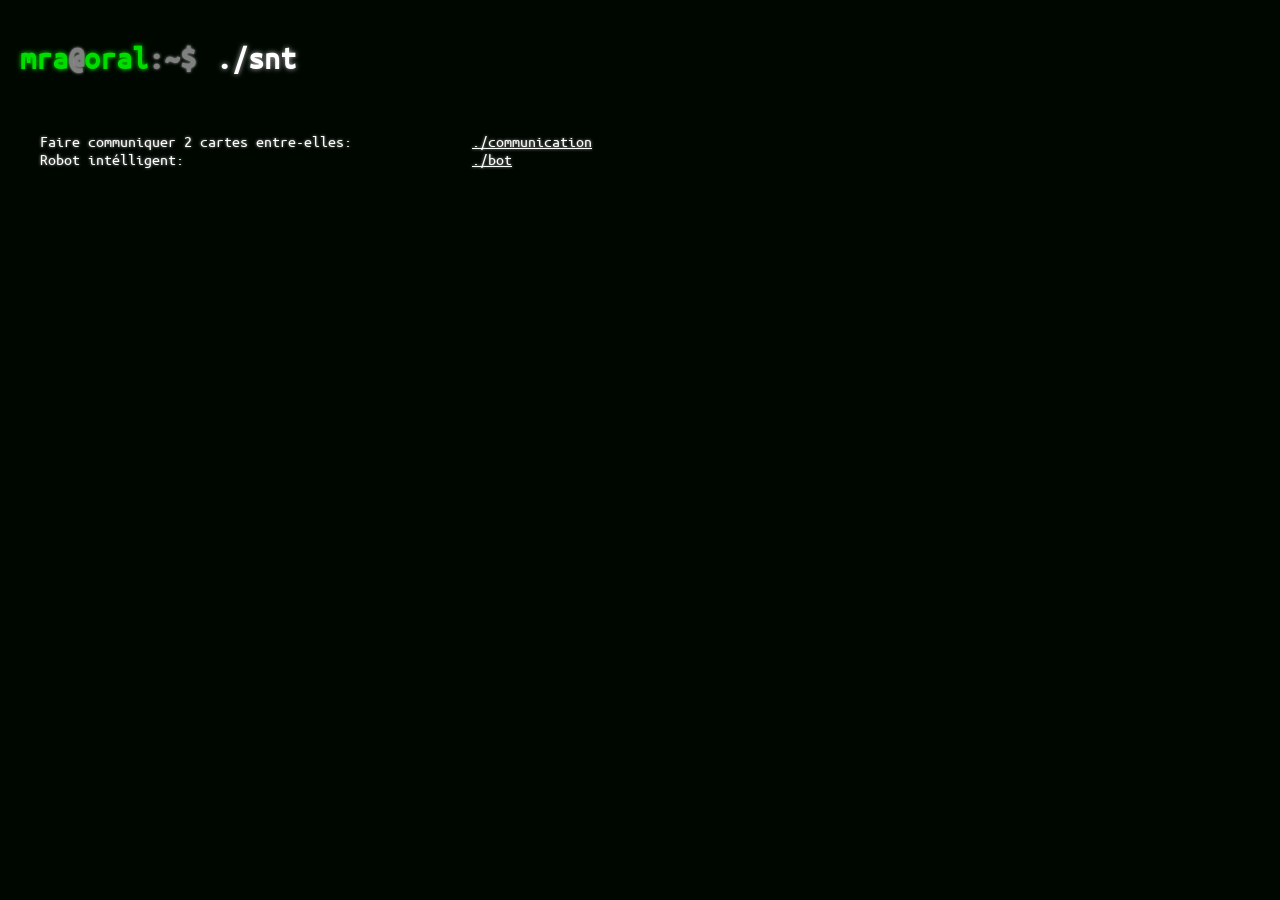
<file: index.html>
<!DOCTYPE html>
<html lang="fr">
<head>
    <meta charset="UTF-8">
    <meta name="viewport" content="width=device-width, initial-scale=1.0">
    <title>index</title>
    <link rel="stylesheet" href="style.css">
</head>
<body>
    <header>
        <h1><span class="user">mra</span><span class="host">@</span><span class="user">oral</span><span class="host">:~$</span><span class="text">./snt</span></h1>
        <div class="command">
            <ul class="list1">
                <li>Faire communiquer 2 cartes entre-elles:</li>
                <li>Robot intélligent:</li>
            </ul>
            <ul class="list2">
                <li><a href="communication.html">./communication</a></li>
                <li><a href="bot.html">./bot</a></li>
            </ul>
        </div>
    </header>
</body>
</html>
</file>
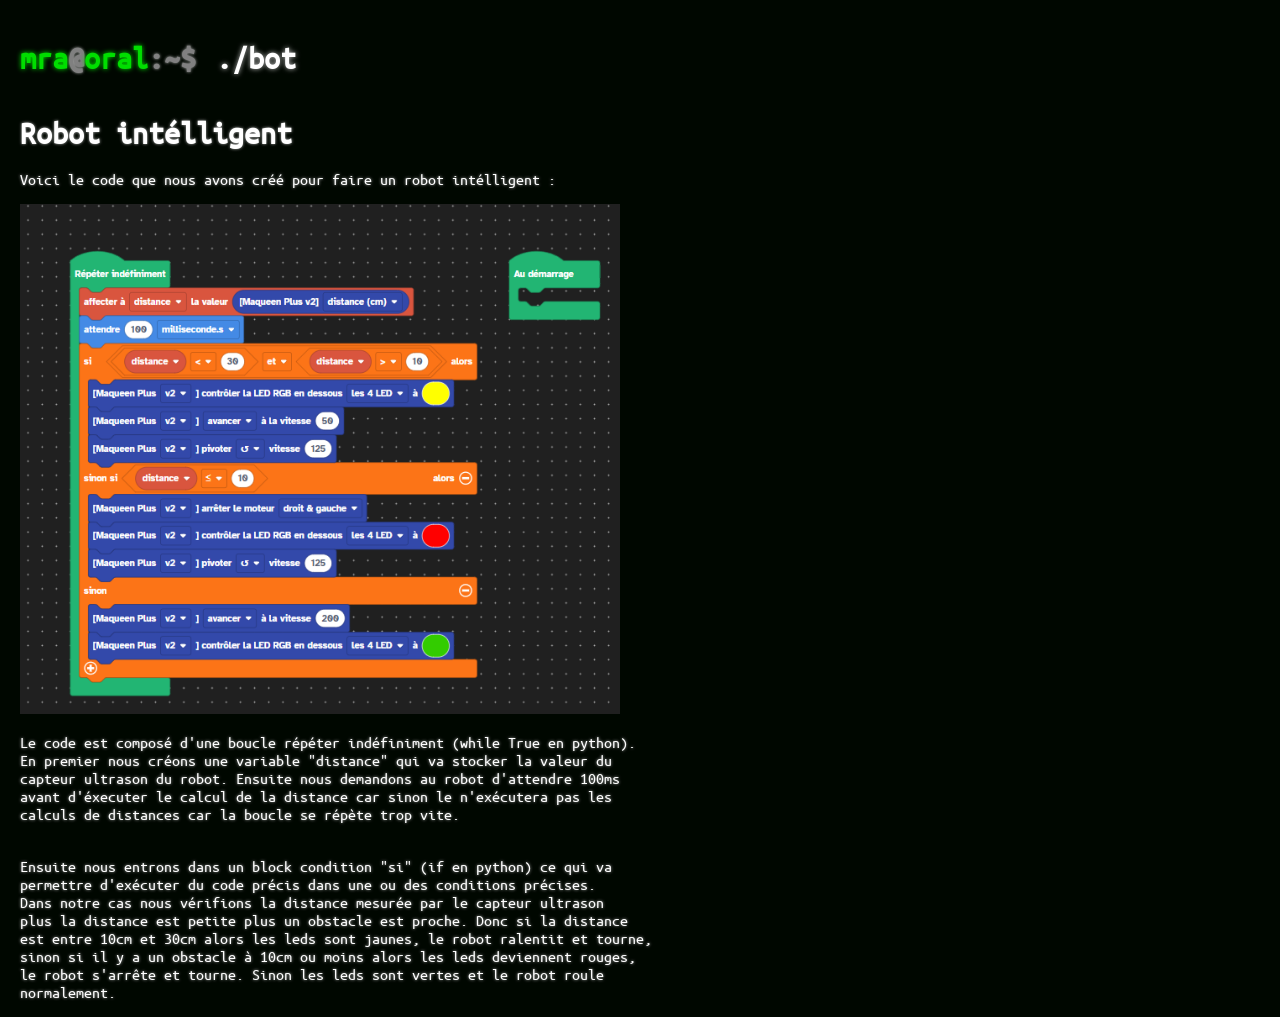
<file: bot.html>
<!DOCTYPE html>
<html lang="fr">

<head>
    <meta charset="UTF-8">
    <meta name="viewport" content="width=device-width, initial-scale=1.0">
    <title>Robot intélligent</title>
    <link rel="stylesheet" href="style.css">
</head>

<body>
    <header>
        <h1><span class="user">mra</span><span class="host">@</span><span class="user">oral</span><span
                class="host">:~$</span><span class="text">./bot</span></h1>
    </header>

    <main>
        <h1>Robot intélligent</h1>
        <p> Voici le code que nous avons créé pour faire un robot intélligent : </p>
        <img src="images/Capture d'écran 2026-05-15 141315.png" alt="" width="600" height="auto">
        <p>Le code est composé d'une boucle répéter indéfiniment (while True en python).
            En premier nous créons une variable "distance" qui va stocker la valeur du
            capteur ultrason du robot. Ensuite nous demandons au robot d'attendre 100ms
            avant d'éxecuter le calcul de la distance car sinon le n'exécutera pas les
            calculs de distances car la boucle se répète trop vite.
        </p>
        <p>
            Ensuite nous entrons dans un block condition "si" (if en python) ce qui va 
            permettre d'exécuter du code précis dans une ou des conditions précises.
            Dans notre cas nous vérifions la distance mesurée par le capteur ultrason
            plus la distance est petite plus un obstacle est proche. Donc si la distance
            est entre 10cm et 30cm alors les leds sont jaunes, le robot ralentit et tourne,
            sinon si il y a un obstacle à 10cm ou moins alors les leds deviennent rouges,
            le robot s'arrête et tourne. Sinon les leds sont vertes et le robot roule
            normalement.
        </p>
    </main>
</body>

</html>
</file>
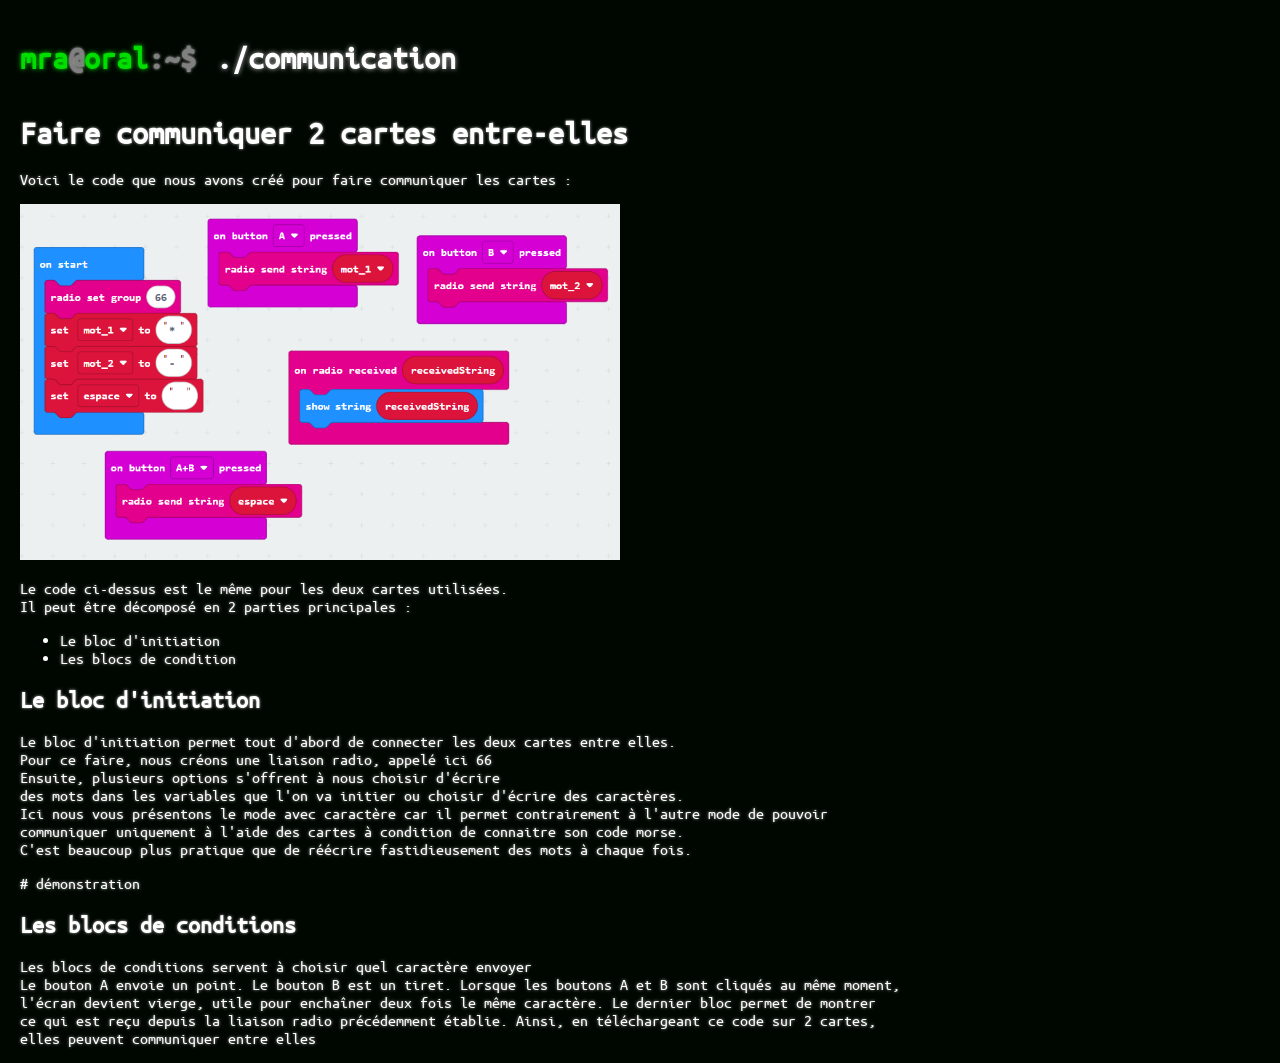
<file: communication.html>
<!DOCTYPE html>
<html lang="fr">
<head>
    <meta charset="UTF-8">
    <meta name="viewport" content="width=device-width, initial-scale=1.0">
    <title>Communication</title>
    <link rel="stylesheet" href="style.css">
</head>
<body>
    <header>
        <h1><span class="user">mra</span><span class="host">@</span><span class="user">oral</span><span class="host">:~$</span><span class="text">./communication</span></h1>
    </header>

    <main>
        <h1> Faire communiquer 2 cartes entre-elles </h1>
        <p> Voici le code que nous avons créé pour faire communiquer les cartes : </p>
        <img src="images/Capture d'écran 2026-05-15 120831.png" alt="" width="600" height="auto">
        <p> Le code ci-dessus est le même pour les deux cartes utilisées. 
            Il peut être décomposé en 2 parties principales :
        </p>
        <ul>
            <li>Le bloc d'initiation</li>
            <li>Les blocs de condition</li>
        </ul>
        <h2>Le bloc d'initiation</h2>
        <p>Le bloc d'initiation permet tout d'abord de connecter les deux cartes entre elles.
            Pour ce faire, nous créons une liaison radio, appelé ici 66
            Ensuite, plusieurs options s'offrent à nous choisir d'écrire
            des mots dans les variables que l'on va initier ou choisir d'écrire des caractères.
            Ici nous vous présentons le mode avec caractère car il permet contrairement à l'autre mode de pouvoir
            communiquer uniquement à l'aide des cartes à condition de connaitre son code morse.
            C'est beaucoup plus pratique que de réécrire fastidieusement des mots à chaque fois.
        </p>
        # démonstration
        <h2>Les blocs de conditions</h2>
        <p> Les blocs de conditions servent à choisir quel caractère envoyer
            Le bouton A envoie un point. Le bouton B est un tiret. Lorsque les boutons A et B sont cliqués au même moment,
            l'écran devient vierge, utile pour enchaîner deux fois le même caractère. Le dernier bloc permet de montrer
            ce qui est reçu depuis la liaison radio précédemment établie. Ainsi, en téléchargeant ce code sur 2 cartes,
            elles peuvent communiquer entre elles
        </p>
    </main>
</body>
</html>
</file>
<file: style.css>
@font-face {
    font-family: UbuntuMono;
    src: url("/fonts/UbuntuMono-R.ttf");
}

html {
    scroll-behavior: smooth;
}

body {
    margin: 0;
    background-color: rgb(from black 0 7 0);
    color: white;
    text-shadow: 0 0 3px rgb(181, 181, 181);
    font-family: "UbuntuMono", monospace;
}

header h1 {
    padding: 20px;
}

header p {
    padding: 20px;
}

.user {
    color: rgb(0, 222, 0);
    text-shadow: 0 0 5px rgb(0, 222, 0);
}

.host {
    color: gray;
}

.text {
    color: white;
    text-shadow: 0 0 5px rgb(181, 181, 181);
    padding: 20px;
}

main {
    padding-left: 20px;
    font-size: 100%;
}

.command {
    display: flex;
    align-content: baseline;
    gap: 5rem;
    flex-wrap: wrap;
}

.command ul li {
    list-style: none;
}

.command ul li a {
    color: white;
}

p {
    white-space: pre-line;
}
</file>
